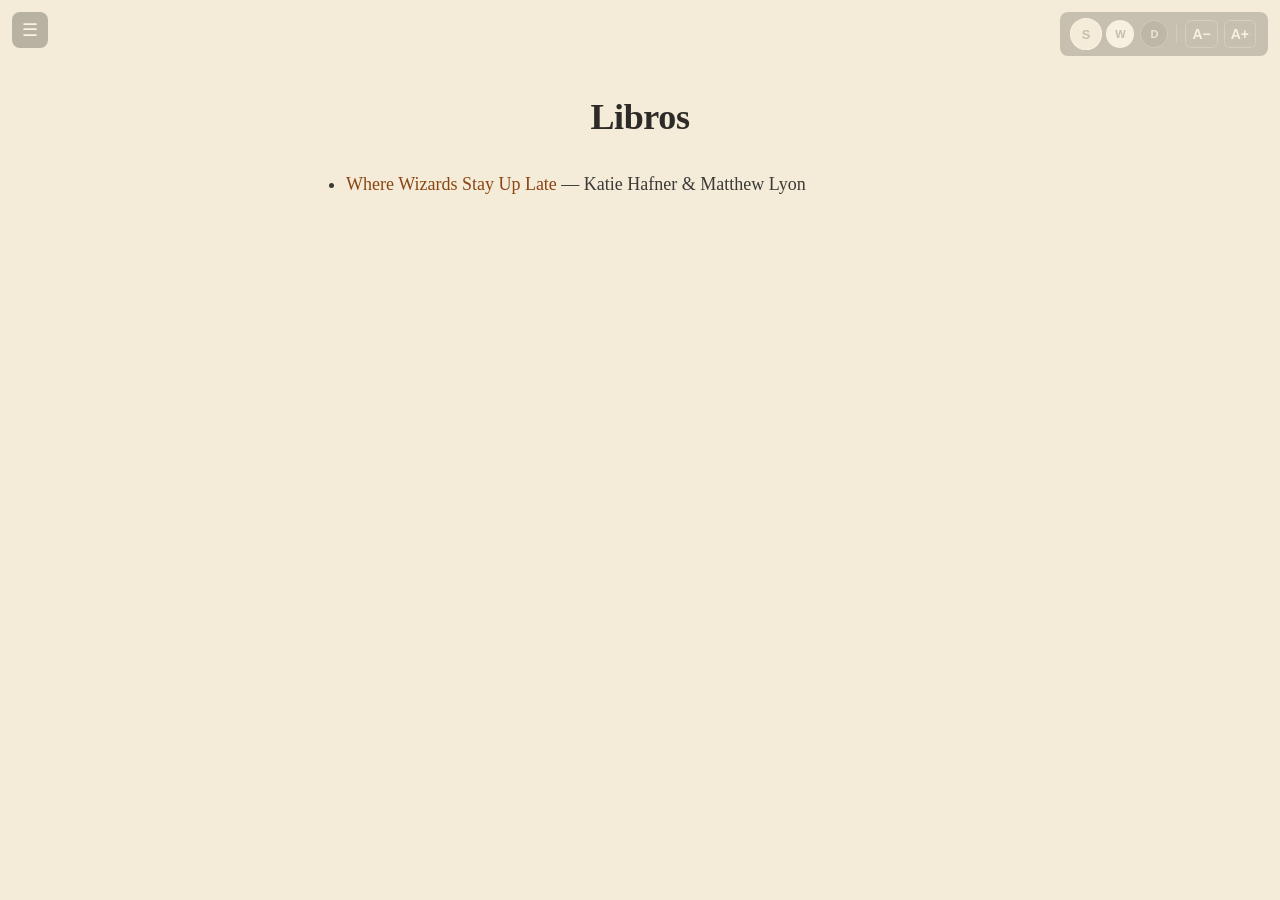
<file: index.html>
<!DOCTYPE html>
<html lang="es">
<head>
  <meta charset="utf-8">
  <title>Libros</title>
  <link rel="stylesheet" href="book-reader.css">
  <script src="book-reader.js"></script>
</head>
<body>
  <h1>Libros</h1>
  <ul id="book-list">
    <li><a href="where-wizards-stay-up-late/">Where Wizards Stay Up Late</a> — Katie Hafner & Matthew Lyon</li>
  </ul>
</body>
</html>
</file>
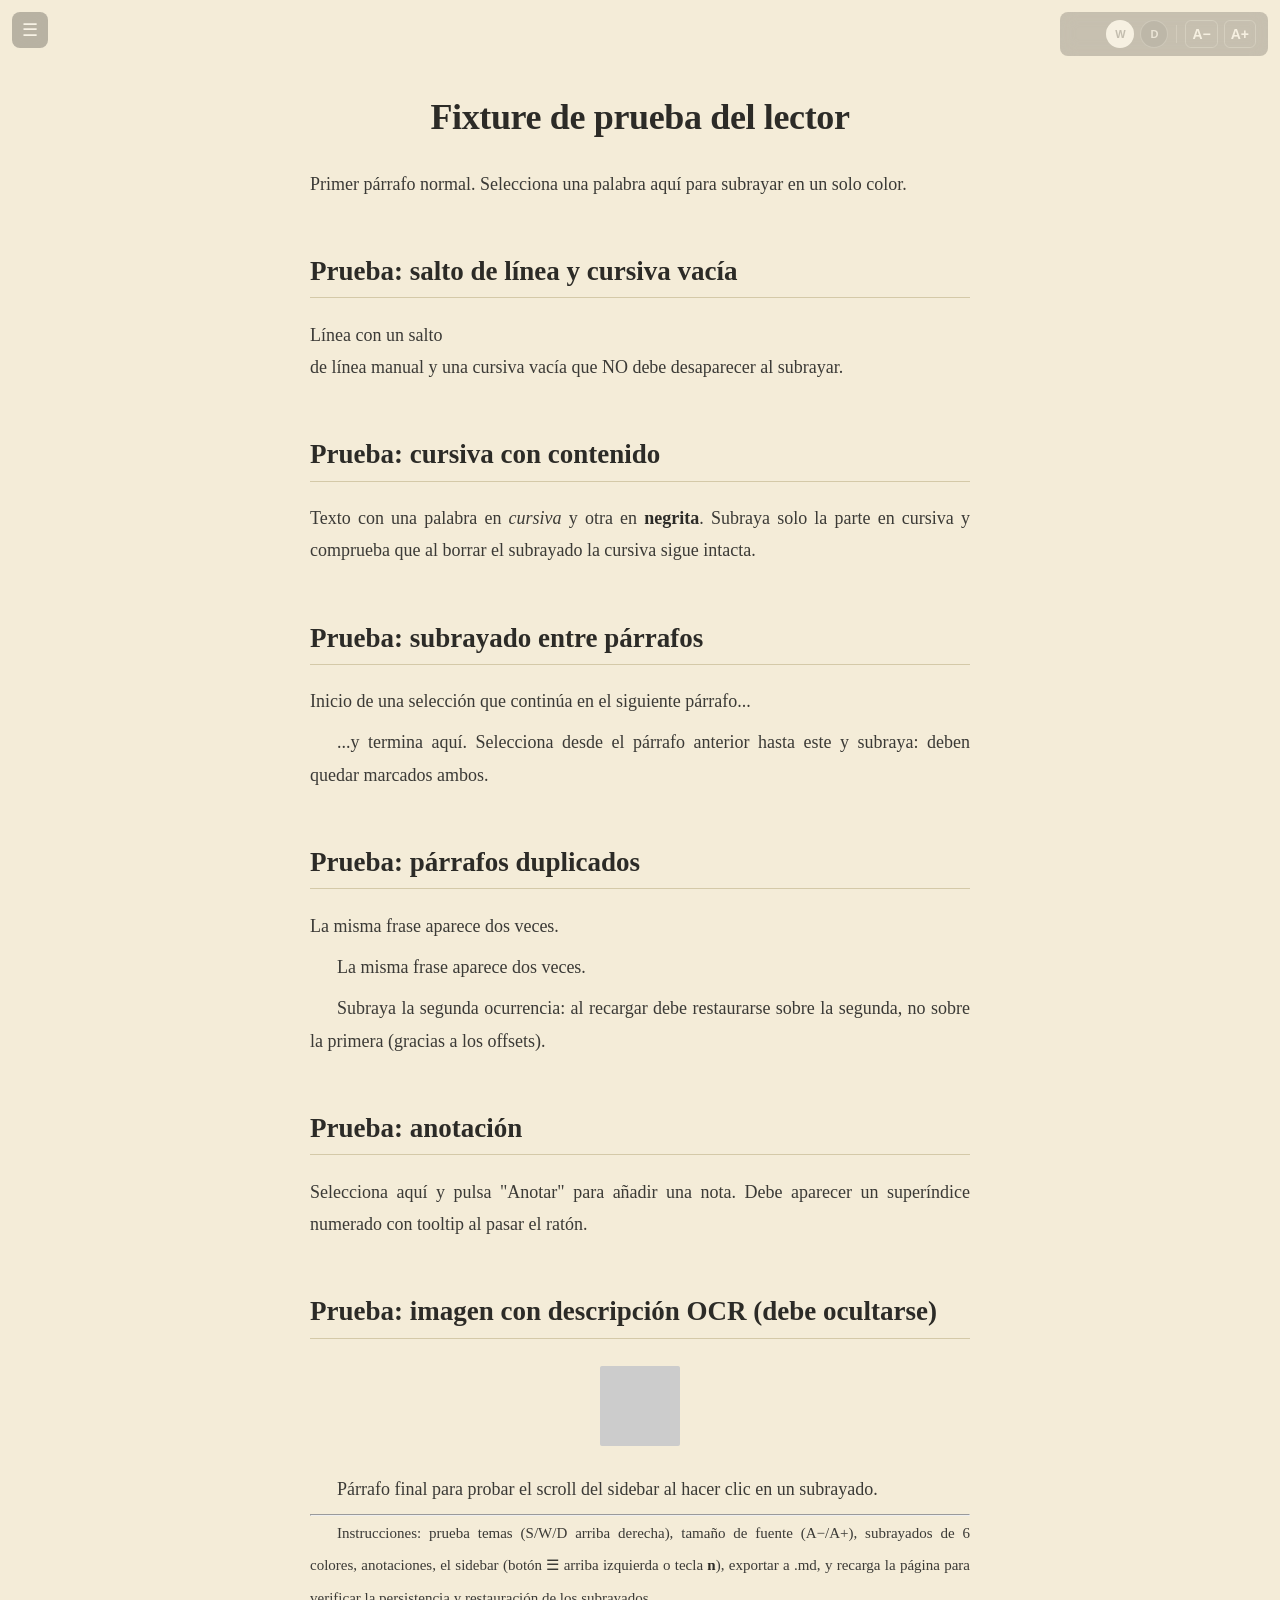
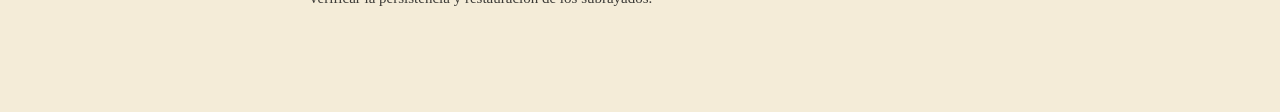
<file: test/fixture.html>
<!DOCTYPE html>
<html lang="es">
<head>
  <meta charset="utf-8">
  <meta name="viewport" content="width=device-width, initial-scale=1">
  <title>Lector — fixture de prueba</title>
  <link rel="stylesheet" href="../book-reader.css">
  <script src="../book-reader.js"></script>
</head>
<body>
  <h1>Fixture de prueba del lector</h1>

  <p>Primer párrafo normal. Selecciona una palabra aquí para subrayar en un solo color.</p>

  <h2>Prueba: salto de línea y cursiva vacía</h2>
  <p>
    Línea con un salto<br>
    de línea manual y una cursiva <i></i> vacía que NO debe desaparecer al subrayar.
  </p>

  <h2>Prueba: cursiva con contenido</h2>
  <p>
    Texto con una palabra en <i>cursiva</i> y otra en <b>negrita</b>. Subraya solo la parte
    en cursiva y comprueba que al borrar el subrayado la cursiva sigue intacta.
  </p>

  <h2>Prueba: subrayado entre párrafos</h2>
  <p>Inicio de una selección que continúa en el siguiente párrafo...</p>
  <p>...y termina aquí. Selecciona desde el párrafo anterior hasta este y subraya: deben quedar marcados ambos.</p>

  <h2>Prueba: párrafos duplicados</h2>
  <p>La misma frase aparece dos veces.</p>
  <p>La misma frase aparece dos veces.</p>
  <p>Subraya la segunda ocurrencia: al recargar debe restaurarse sobre la segunda, no sobre la primera (gracias a los offsets).</p>

  <h2>Prueba: anotación</h2>
  <p>Selecciona aquí y pulsa "Anotar" para añadir una nota. Debe aparecer un superíndice numerado con tooltip al pasar el ratón.</p>

  <h2>Prueba: imagen con descripción OCR (debe ocultarse)</h2>
  <img alt="Cuadrado con rayo." src="data:image/svg+xml;utf8,<svg xmlns='http://www.w3.org/2000/svg' width='80' height='80'><rect width='80' height='80' fill='%23ccc'/></svg>">
  <div class="img-description">
    <p>Descripción larga generada por el OCR que no debe verse.</p>
    <div class="img-alt">Cuadrado con rayo.</div>
  </div>

  <p>Párrafo final para probar el scroll del sidebar al hacer clic en un subrayado.</p>

  <hr>
  <p><small>Instrucciones: prueba temas (S/W/D arriba derecha), tamaño de fuente (A−/A+), subrayados de 6 colores,
  anotaciones, el sidebar (botón ☰ arriba izquierda o tecla <b>n</b>), exportar a .md, y recarga la página para
  verificar la persistencia y restauración de los subrayados.</small></p>
</body>
</html>
</file>
<file: book-reader.css>
/* book-reader.css — estilos del lector universal para HTML de libros (salida OCR) */

/* ============================================================
   1. TOKENS DE TEMA
   ============================================================ */
:root {
  --bg: #f4ecd8;
  --text: #3b3a36;
  --text-muted: #6b6a66;
  --link: #8b4513;
  --link-hover: #a0522d;
  --border: #d4c9a8;
  --heading: #2c2b27;
  --accent: #c4a97d;

  --c-yellow: rgba(255, 213, 0, 0.35);
  --c-green:  rgba(76, 175, 80, 0.30);
  --c-blue:   rgba(33, 150, 243, 0.30);
  --c-pink:   rgba(233, 30, 99, 0.30);
  --c-orange: rgba(255, 152, 0, 0.30);
  --c-purple: rgba(156, 39, 176, 0.30);

  --ui-bg: rgba(0, 0, 0, 0.75);
  --ui-fg: #fff;
  --ui-font: -apple-system, BlinkMacSystemFont, "Segoe UI", Roboto, sans-serif;
}

.theme-white {
  --bg: #ffffff; --text: #333333; --text-muted: #666666;
  --link: #1a6dd4; --link-hover: #1558b0; --border: #dddddd;
  --heading: #222222; --accent: #999999;
}

.theme-dark {
  --bg: #1a1a1a; --text: #d1d1d1; --text-muted: #999999;
  --link: #6ba3e0; --link-hover: #8bb9f0; --border: #333333;
  --heading: #e8e8e8; --accent: #555555;
  --c-yellow: rgba(255, 213, 0, 0.45);
  --c-green:  rgba(76, 175, 80, 0.40);
  --c-blue:   rgba(33, 150, 243, 0.40);
  --c-pink:   rgba(233, 30, 99, 0.40);
  --c-orange: rgba(255, 152, 0, 0.40);
  --c-purple: rgba(156, 39, 176, 0.40);
}

/* ============================================================
   2. TIPOGRAFÍA BASE
   ============================================================ */
* { margin: 0; padding: 0; box-sizing: border-box; }

body {
  font-family: Georgia, "Times New Roman", Times, serif;
  font-size: 18px;
  line-height: 1.8;
  color: var(--text);
  background-color: var(--bg);
  max-width: 720px;
  margin: 0 auto;
  padding: 40px 30px 90px;
  transition: background-color 0.3s ease, color 0.3s ease;
}

h1, h2, h3 {
  color: var(--heading);
  font-weight: 600;
  line-height: 1.3;
  margin: 2em 0 0.75em;
}

h1 { font-size: 2em; text-align: center; margin-top: 1.5em; font-weight: 700; letter-spacing: -0.01em; }
h2 { font-size: 1.5em; border-bottom: 1px solid var(--border); padding-bottom: 0.3em; }
h3 { font-size: 1.2em; }

p { margin-bottom: 0.5em; text-align: justify; text-indent: 1.5em; orphans: 3; widows: 3; }
h1 + p, h2 + p, h3 + p { text-indent: 0; }

img { max-width: 100%; height: auto; display: block; margin: 1.5em auto; border-radius: 2px; }

a { color: var(--link); text-decoration: none; border-bottom: 1px solid transparent; transition: border-color 0.2s; }
a:hover { border-bottom-color: var(--link); color: var(--link-hover); }

ul, ol { margin: 1em 0 1em 2em; }
li { margin-bottom: 0.3em; }

table { width: 100%; border-collapse: collapse; margin: 1.5em 0; font-size: 0.95em; }
th, td { padding: 0.5em 0.8em; text-align: left; border-bottom: 1px solid var(--border); }
tr:last-child td { border-bottom: none; }

b, strong { font-weight: 600; color: var(--heading); }
i, em { font-style: italic; }

pre {
  font-family: Consolas, Monaco, "Courier New", monospace;
  font-size: 0.85em;
  background: rgba(0, 0, 0, 0.05);
  padding: 1em;
  border-radius: 4px;
  overflow-x: auto;
  margin: 1em 0;
  line-height: 1.5;
}

sup { font-size: 0.75em; vertical-align: super; line-height: 0; }

/* ============================================================
   3. LIMPIEZA DE SALIDA OCR
   ============================================================ */
div.img-description,
div.img-alt,
.img-description,
.img-alt {
  display: none !important;
}

/* ============================================================
   4. CONTROLES FLOTANTES (temas + tamaño de fuente)
   ============================================================ */
#book-reader-controls {
  position: fixed;
  top: 12px;
  right: 12px;
  z-index: 9996;
  display: flex;
  gap: 6px;
  align-items: center;
  padding: 8px 12px;
  border-radius: 8px;
  background: var(--ui-bg);
  -webkit-backdrop-filter: blur(8px);
  backdrop-filter: blur(8px);
  color: var(--ui-fg);
  font-family: var(--ui-font);
  font-size: 13px;
  opacity: 0.25;
  transition: opacity 0.3s ease;
  user-select: none;
}

#book-reader-controls:hover { opacity: 1; }

#book-reader-controls .br-sep {
  width: 1px;
  height: 18px;
  background: rgba(255, 255, 255, 0.25);
  margin: 0 2px;
}

#book-reader-controls button {
  border: 1px solid rgba(255, 255, 255, 0.3);
  border-radius: 50%;
  width: 28px;
  height: 28px;
  cursor: pointer;
  padding: 0;
  line-height: 1;
  font-family: var(--ui-font);
  font-size: 11px;
  font-weight: 600;
  display: flex;
  align-items: center;
  justify-content: center;
  background: none;
  color: #fff;
  transition: transform 0.2s, border-color 0.2s, background 0.2s;
}

#book-reader-controls .br-theme[data-theme="sepia"] { background: #f4ecd8; color: #3b3a36; }
#book-reader-controls .br-theme[data-theme="white"] { background: #fff;    color: #333; }
#book-reader-controls .br-theme[data-theme="dark"]  { background: #1a1a1a; color: #d1d1d1; }
#book-reader-controls .br-theme[aria-pressed="true"] { border-color: #fff; transform: scale(1.15); }

#book-reader-controls .br-font {
  border-radius: 6px;
  width: auto;
  padding: 2px 6px;
  font-size: 14px;
  font-weight: 700;
}
#book-reader-controls .br-font:hover { background: rgba(255, 255, 255, 0.12); }

/* ============================================================
   5. BOTÓN DEL SIDEBAR (arriba-izquierda)
   ============================================================ */
.sidebar-toggle {
  position: fixed;
  top: 12px;
  left: 12px;
  z-index: 9998;
  width: 36px;
  height: 36px;
  border: none;
  border-radius: 8px;
  background: rgba(0, 0, 0, 0.7);
  -webkit-backdrop-filter: blur(8px);
  backdrop-filter: blur(8px);
  color: #fff;
  font-size: 18px;
  cursor: pointer;
  line-height: 1;
  display: flex;
  align-items: center;
  justify-content: center;
  opacity: 0.35;
  transition: opacity 0.3s, background 0.2s;
  user-select: none;
}

.sidebar-toggle:hover { opacity: 1; background: rgba(0, 0, 0, 0.85); }

/* ============================================================
   6. SUBRAYADOS
   ============================================================ */
.hl { border-radius: 2px; }
.hl[data-color="yellow"] { background: var(--c-yellow); }
.hl[data-color="green"]  { background: var(--c-green); }
.hl[data-color="blue"]   { background: var(--c-blue); }
.hl[data-color="pink"]   { background: var(--c-pink); }
.hl[data-color="orange"] { background: var(--c-orange); }
.hl[data-color="purple"] { background: var(--c-purple); }

.hl.is-note {
  background: none !important;
  border-bottom: 1.5px dotted var(--link);
  cursor: help;
}

.hl-flash {
  outline: 2px solid rgba(255, 255, 255, 0.5);
  outline-offset: 2px;
  transition: outline 0.3s ease;
}

/* ============================================================
   7. POPUP DE SELECCIÓN
   ============================================================ */
.selection-popup {
  position: fixed;
  z-index: 10000;
  display: flex;
  align-items: center;
  gap: 6px;
  padding: 8px 12px;
  border-radius: 10px;
  background: rgba(30, 30, 30, 0.92);
  -webkit-backdrop-filter: blur(12px);
  backdrop-filter: blur(12px);
  box-shadow: 0 4px 20px rgba(0, 0, 0, 0.3);
  opacity: 0;
  transform: translateY(6px);
  transition: opacity 0.15s, transform 0.15s;
  pointer-events: none;
  font-family: var(--ui-font);
}

.selection-popup.visible { opacity: 1; transform: translateY(0); pointer-events: auto; }

.selection-popup.note-mode .sp-color-btn,
.selection-popup.note-mode .sp-divider,
.selection-popup.note-mode .sp-annotate-btn { display: none; }

.sp-color-btn {
  width: 24px; height: 24px;
  border-radius: 50%;
  border: 2px solid rgba(255, 255, 255, 0.4);
  cursor: pointer;
  padding: 0;
  flex-shrink: 0;
  transition: transform 0.15s, border-color 0.15s;
}
.sp-color-btn:hover { transform: scale(1.2); border-color: #fff; }
.sp-color-btn[data-color="yellow"] { background: #ffd500; }
.sp-color-btn[data-color="green"]  { background: #4caf50; }
.sp-color-btn[data-color="blue"]   { background: #2196f3; }
.sp-color-btn[data-color="pink"]   { background: #e91e63; }
.sp-color-btn[data-color="orange"] { background: #ff9800; }
.sp-color-btn[data-color="purple"] { background: #9c27b0; }

.sp-divider { width: 1px; height: 20px; background: rgba(255, 255, 255, 0.2); margin: 0 2px; flex-shrink: 0; }

.sp-annotate-btn {
  border: none;
  background: rgba(255, 255, 255, 0.1);
  color: #fff;
  font-size: 12px;
  font-weight: 500;
  padding: 4px 10px;
  border-radius: 6px;
  cursor: pointer;
  white-space: nowrap;
  flex-shrink: 0;
  font-family: inherit;
}
.sp-annotate-btn:hover { background: rgba(255, 255, 255, 0.2); }

.sp-note-form { display: flex; align-items: center; gap: 6px; }
.sp-note-input {
  border: 1px solid rgba(255, 255, 255, 0.25);
  background: rgba(255, 255, 255, 0.08);
  color: #fff;
  font-size: 13px;
  padding: 4px 8px;
  border-radius: 6px;
  outline: none;
  width: 220px;
  font-family: inherit;
}
.sp-note-input::placeholder { color: rgba(255, 255, 255, 0.4); }
.sp-note-input:focus { border-color: rgba(255, 255, 255, 0.5); }

.sp-note-save, .sp-note-cancel {
  border: none;
  padding: 4px 8px;
  border-radius: 6px;
  cursor: pointer;
  font-size: 12px;
  font-weight: 500;
  font-family: inherit;
}
.sp-note-save { background: rgba(255, 255, 255, 0.2); color: #fff; }
.sp-note-save:hover { background: rgba(255, 255, 255, 0.3); }
.sp-note-cancel { background: transparent; color: rgba(255, 255, 255, 0.5); }
.sp-note-cancel:hover { color: #fff; }

/* ============================================================
   8. REFERENCIAS DE ANOTACIÓN
   ============================================================ */
.annotation-ref {
  position: relative;
  cursor: pointer;
  font-size: 0.7em;
  color: var(--link);
  font-weight: 600;
  font-style: normal;
  text-decoration: none;
  display: inline-block;
  line-height: 1;
  user-select: none;
  transition: color 0.15s;
}
.annotation-ref:hover { color: var(--link-hover); }

.annotation-ref::after {
  content: attr(data-note);
  position: absolute;
  bottom: calc(100% + 8px);
  left: 50%;
  transform: translateX(-50%);
  background: rgba(20, 20, 20, 0.95);
  -webkit-backdrop-filter: blur(8px);
  backdrop-filter: blur(8px);
  color: #f0f0f0;
  font-size: 13px;
  font-weight: 400;
  line-height: 1.5;
  padding: 8px 12px;
  border-radius: 8px;
  white-space: normal;
  max-width: 300px;
  width: max-content;
  opacity: 0;
  pointer-events: none;
  transition: opacity 0.15s;
  box-shadow: 0 4px 16px rgba(0, 0, 0, 0.3);
  text-align: left;
  z-index: 10001;
}

.annotation-ref::before {
  content: '';
  position: absolute;
  bottom: calc(100% + 4px);
  left: 50%;
  transform: translateX(-50%);
  border: 5px solid transparent;
  border-top-color: rgba(20, 20, 20, 0.95);
  opacity: 0;
  transition: opacity 0.15s;
  z-index: 10001;
}

.annotation-ref:hover::after,
.annotation-ref:hover::before { opacity: 1; }

/* ============================================================
   9. SIDEBAR
   ============================================================ */
.sidebar-overlay {
  position: fixed;
  inset: 0;
  background: rgba(0, 0, 0, 0.3);
  z-index: 9997;
  opacity: 0;
  pointer-events: none;
  transition: opacity 0.3s;
}
.sidebar-overlay.visible { opacity: 1; pointer-events: auto; }

.reader-sidebar {
  position: fixed;
  top: 0;
  left: 0;
  width: 340px;
  height: 100vh;
  height: 100dvh;
  z-index: 9999;
  background: rgba(25, 25, 25, 0.97);
  -webkit-backdrop-filter: blur(16px);
  backdrop-filter: blur(16px);
  color: #e0e0e0;
  font-family: var(--ui-font);
  transform: translateX(-100%);
  transition: transform 0.3s cubic-bezier(0.4, 0, 0.2, 1);
  display: flex;
  flex-direction: column;
  overflow: hidden;
  border-right: 1px solid rgba(255, 255, 255, 0.06);
}
.reader-sidebar.open { transform: translateX(0); }

.sidebar-header {
  display: flex;
  align-items: center;
  justify-content: space-between;
  padding: 16px 16px 12px;
  border-bottom: 1px solid rgba(255, 255, 255, 0.08);
  flex-shrink: 0;
}
.sidebar-header h3 {
  font-size: 15px;
  font-weight: 600;
  color: #fff;
  margin: 0;
  text-transform: uppercase;
  letter-spacing: 0.06em;
}
.sidebar-close {
  width: 28px;
  height: 28px;
  border: none;
  background: rgba(255, 255, 255, 0.08);
  border-radius: 6px;
  color: #aaa;
  font-size: 16px;
  cursor: pointer;
  display: flex;
  align-items: center;
  justify-content: center;
  line-height: 1;
  transition: background 0.15s, color 0.15s;
}
.sidebar-close:hover { background: rgba(255, 255, 255, 0.15); color: #fff; }

.sidebar-body { flex: 1; overflow-y: auto; padding: 12px 16px 20px; }
.sidebar-body::-webkit-scrollbar { width: 8px; }
.sidebar-body::-webkit-scrollbar-track { background: transparent; }
.sidebar-body::-webkit-scrollbar-thumb { background: rgba(255, 255, 255, 0.15); border-radius: 4px; }

.sidebar-section { margin-bottom: 20px; }
.sidebar-section-title {
  font-size: 12px;
  font-weight: 600;
  color: rgba(255, 255, 255, 0.4);
  text-transform: uppercase;
  letter-spacing: 0.08em;
  margin-bottom: 8px;
  padding-bottom: 6px;
  border-bottom: 1px solid rgba(255, 255, 255, 0.06);
}
.sidebar-empty { font-size: 13px; color: rgba(255, 255, 255, 0.3); text-align: center; padding: 16px 0; }

.sidebar-item {
  padding: 8px 12px;
  padding-right: 32px;
  border-radius: 6px;
  cursor: pointer;
  margin-bottom: 4px;
  border-left: 3px solid transparent;
  position: relative;
  transition: background 0.15s;
  display: flex;
}
.sidebar-item:hover { background: rgba(255, 255, 255, 0.06); }
.sidebar-item.is-orphan { opacity: 0.5; border-left-color: #666 !important; }

.sidebar-delete-btn {
  position: absolute;
  right: 6px;
  top: 50%;
  transform: translateY(-50%);
  width: 20px;
  height: 20px;
  border: none;
  background: rgba(255, 255, 255, 0.08);
  border-radius: 4px;
  color: rgba(255, 255, 255, 0.3);
  font-size: 12px;
  line-height: 1;
  cursor: pointer;
  opacity: 0;
  transition: opacity 0.15s, background 0.15s, color 0.15s;
  display: flex;
  align-items: center;
  justify-content: center;
  padding: 0;
}
.sidebar-item:hover .sidebar-delete-btn { opacity: 1; }
.sidebar-delete-btn:hover { background: rgba(255, 70, 70, 0.25); color: #ff6b6b; }

.sidebar-main { flex: 1; cursor: pointer; min-width: 0; }
.sidebar-ref-badge { display: inline-block; font-size: 10px; font-weight: 600; color: var(--link); margin-right: 4px; }
.sidebar-highlight-text {
  font-size: 13px;
  line-height: 1.5;
  color: #ccc;
  display: -webkit-box;
  -webkit-line-clamp: 2;
  -webkit-box-orient: vertical;
  overflow: hidden;
  word-break: break-word;
}
.sidebar-note-preview { font-size: 12px; color: rgba(255, 255, 255, 0.45); margin-top: 2px; font-style: italic; }
.sidebar-orphan-tag { font-size: 10px; color: #ff9b6b; margin-top: 4px; }

.sidebar-footer { padding: 12px 16px 16px; border-top: 1px solid rgba(255, 255, 255, 0.08); flex-shrink: 0; }
.sidebar-export-btn {
  width: 100%;
  border: 1px solid rgba(255, 255, 255, 0.15);
  background: rgba(255, 255, 255, 0.06);
  color: #ddd;
  font-size: 13px;
  font-weight: 500;
  padding: 8px 16px;
  border-radius: 8px;
  cursor: pointer;
  font-family: inherit;
  display: flex;
  align-items: center;
  justify-content: center;
  gap: 6px;
  transition: background 0.15s, border-color 0.15s, color 0.15s;
}
.sidebar-export-btn:hover { background: rgba(255, 255, 255, 0.12); border-color: rgba(255, 255, 255, 0.25); color: #fff; }

/* ============================================================
   10. RESPONSIVE
   ============================================================ */
@media (max-width: 480px) {
  .reader-sidebar { width: 100vw; }
  #book-reader-controls { padding: 6px 8px; gap: 4px; }
}

/* ============================================================
   11. IMPRESIÓN
   ============================================================ */
@media print {
  body { font-size: 12pt; max-width: none; padding: 0; color: #000; background: #fff; }
  #book-reader-controls,
  .selection-popup,
  .reader-sidebar,
  .sidebar-overlay,
  .sidebar-toggle { display: none !important; }
  .hl { background: none !important; border-bottom: 2px solid #999; }
  .annotation-ref::after, .annotation-ref::before { display: none; }
}

/* ============================================================
   12. MOVIMIENTO REDUCIDO
   ============================================================ */
@media (prefers-reduced-motion: reduce) {
  *, *::before, *::after { transition: none !important; }
}
</file>
